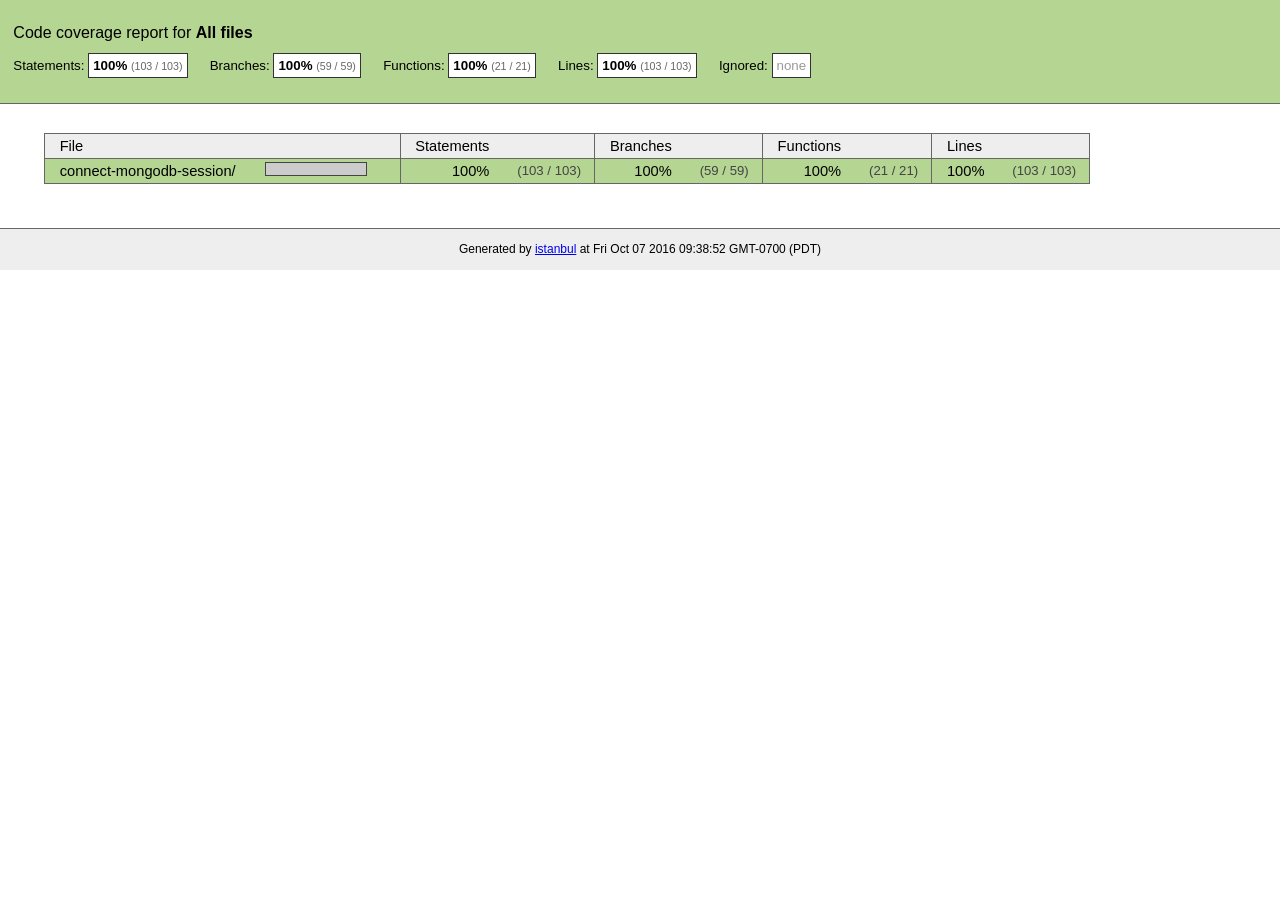
<file: node_modules/connect-mongodb-session/coverage/lcov-report/index.html>
<!doctype html>
<html lang="en">
<head>
    <title>Code coverage report for All files</title>
    <meta charset="utf-8">

    <link rel="stylesheet" href="prettify.css">

    <style>
        body, html {
            margin:0; padding: 0;
        }
        body {
            font-family: Helvetica Neue, Helvetica,Arial;
            font-size: 10pt;
        }
        div.header, div.footer {
            background: #eee;
            padding: 1em;
        }
        div.header {
            z-index: 100;
            position: fixed;
            top: 0;
            border-bottom: 1px solid #666;
            width: 100%;
        }
        div.footer {
            border-top: 1px solid #666;
        }
        div.body {
            margin-top: 10em;
        }
        div.meta {
            font-size: 90%;
            text-align: center;
        }
        h1, h2, h3 {
            font-weight: normal;
        }
        h1 {
            font-size: 12pt;
        }
        h2 {
            font-size: 10pt;
        }
        pre {
            font-family: Consolas, Menlo, Monaco, monospace;
            margin: 0;
            padding: 0;
            line-height: 14px;
            font-size: 14px;
            -moz-tab-size: 2;
            -o-tab-size:  2;
            tab-size: 2;
        }

        div.path { font-size: 110%; }
        div.path a:link, div.path a:visited { color: #000; }
        table.coverage { border-collapse: collapse; margin:0; padding: 0 }

        table.coverage td {
            margin: 0;
            padding: 0;
            color: #111;
            vertical-align: top;
        }
        table.coverage td.line-count {
            width: 50px;
            text-align: right;
            padding-right: 5px;
        }
        table.coverage td.line-coverage {
            color: #777 !important;
            text-align: right;
            border-left: 1px solid #666;
            border-right: 1px solid #666;
        }

        table.coverage td.text {
        }

        table.coverage td span.cline-any {
            display: inline-block;
            padding: 0 5px;
            width: 40px;
        }
        table.coverage td span.cline-neutral {
            background: #eee;
        }
        table.coverage td span.cline-yes {
            background: #b5d592;
            color: #999;
        }
        table.coverage td span.cline-no {
            background: #fc8c84;
        }

        .cstat-yes { color: #111; }
        .cstat-no { background: #fc8c84; color: #111; }
        .fstat-no { background: #ffc520; color: #111 !important; }
        .cbranch-no { background:  yellow !important; color: #111; }

        .cstat-skip { background: #ddd; color: #111; }
        .fstat-skip { background: #ddd; color: #111 !important; }
        .cbranch-skip { background: #ddd !important; color: #111; }

        .missing-if-branch {
            display: inline-block;
            margin-right: 10px;
            position: relative;
            padding: 0 4px;
            background: black;
            color: yellow;
        }

        .skip-if-branch {
            display: none;
            margin-right: 10px;
            position: relative;
            padding: 0 4px;
            background: #ccc;
            color: white;
        }

        .missing-if-branch .typ, .skip-if-branch .typ {
            color: inherit !important;
        }

        .entity, .metric { font-weight: bold; }
        .metric { display: inline-block; border: 1px solid #333; padding: 0.3em; background: white; }
        .metric small { font-size: 80%; font-weight: normal; color: #666; }

        div.coverage-summary table { border-collapse: collapse; margin: 3em; font-size: 110%; }
        div.coverage-summary td, div.coverage-summary table  th { margin: 0; padding: 0.25em 1em; border-top: 1px solid #666; border-bottom: 1px solid #666; }
        div.coverage-summary th { text-align: left; border: 1px solid #666; background: #eee; font-weight: normal; }
        div.coverage-summary th.file { border-right: none !important; }
        div.coverage-summary th.pic { border-left: none !important; text-align: right; }
        div.coverage-summary th.pct { border-right: none !important; }
        div.coverage-summary th.abs { border-left: none !important; text-align: right; }
        div.coverage-summary td.pct { text-align: right; border-left: 1px solid #666; }
        div.coverage-summary td.abs { text-align: right; font-size: 90%; color: #444; border-right: 1px solid #666; }
        div.coverage-summary td.file { text-align: right; border-left: 1px solid #666; white-space: nowrap;  }
        div.coverage-summary td.pic { min-width: 120px !important;  }
        div.coverage-summary a:link { text-decoration: none; color: #000; }
        div.coverage-summary a:visited { text-decoration: none; color: #333; }
        div.coverage-summary a:hover { text-decoration: underline; }
        div.coverage-summary tfoot td { border-top: 1px solid #666; }

        div.coverage-summary .yui3-datatable-sort-indicator, div.coverage-summary .dummy-sort-indicator {
            height: 10px;
            width: 7px;
            display: inline-block;
            margin-left: 0.5em;
        }
        div.coverage-summary .yui3-datatable-sort-indicator {
            background: url("https://yui-s.yahooapis.com/3.6.0/build/datatable-sort/assets/skins/sam/sort-arrow-sprite.png") no-repeat scroll 0 0 transparent;
        }
        div.coverage-summary .yui3-datatable-sorted .yui3-datatable-sort-indicator {
            background-position: 0 -20px;
        }
        div.coverage-summary .yui3-datatable-sorted-desc .yui3-datatable-sort-indicator {
            background-position: 0 -10px;
        }

        .high { background: #b5d592 !important; }
        .medium { background: #ffe87c !important; }
        .low { background: #fc8c84 !important; }

        span.cover-fill, span.cover-empty {
            display:inline-block;
            border:1px solid #444;
            background: white;
            height: 12px;
        }
        span.cover-fill {
            background: #ccc;
            border-right: 1px solid #444;
        }
        span.cover-empty {
            background: white;
            border-left: none;
        }
        span.cover-full {
            border-right: none !important;
        }
        pre.prettyprint {
            border: none !important;
            padding: 0 !important;
            margin: 0 !important;
        }
        .com { color: #999 !important; }
        .ignore-none { color: #999; font-weight: normal; }

    </style>
</head>
<body>
<div class="header high">
    <h1>Code coverage report for <span class="entity">All files</span></h1>
    <h2>
        
        Statements: <span class="metric">100% <small>(103 / 103)</small></span> &nbsp;&nbsp;&nbsp;&nbsp;
        
        
        Branches: <span class="metric">100% <small>(59 / 59)</small></span> &nbsp;&nbsp;&nbsp;&nbsp;
        
        
        Functions: <span class="metric">100% <small>(21 / 21)</small></span> &nbsp;&nbsp;&nbsp;&nbsp;
        
        
        Lines: <span class="metric">100% <small>(103 / 103)</small></span> &nbsp;&nbsp;&nbsp;&nbsp;
        
        Ignored: <span class="metric"><span class="ignore-none">none</span></span> &nbsp;&nbsp;&nbsp;&nbsp;
    </h2>
    <div class="path"></div>
</div>
<div class="body">
<div class="coverage-summary">
<table>
<thead>
<tr>
   <th data-col="file" data-fmt="html" data-html="true" class="file">File</th>
   <th data-col="pic" data-type="number" data-fmt="html" data-html="true" class="pic"></th>
   <th data-col="statements" data-type="number" data-fmt="pct" class="pct">Statements</th>
   <th data-col="statements_raw" data-type="number" data-fmt="html" class="abs"></th>
   <th data-col="branches" data-type="number" data-fmt="pct" class="pct">Branches</th>
   <th data-col="branches_raw" data-type="number" data-fmt="html" class="abs"></th>
   <th data-col="functions" data-type="number" data-fmt="pct" class="pct">Functions</th>
   <th data-col="functions_raw" data-type="number" data-fmt="html" class="abs"></th>
   <th data-col="lines" data-type="number" data-fmt="pct" class="pct">Lines</th>
   <th data-col="lines_raw" data-type="number" data-fmt="html" class="abs"></th>
</tr>
</thead>
<tbody><tr>
	<td class="file high" data-value="connect-mongodb-session/"><a href="connect-mongodb-session/index.html">connect-mongodb-session/</a></td>
	<td data-value="100" class="pic high"><span class="cover-fill cover-full" style="width: 100px;"></span><span class="cover-empty" style="width:0px;"></span></td>
	<td data-value="100" class="pct high">100%</td>
	<td data-value="103" class="abs high">(103&nbsp;/&nbsp;103)</td>
	<td data-value="100" class="pct high">100%</td>
	<td data-value="59" class="abs high">(59&nbsp;/&nbsp;59)</td>
	<td data-value="100" class="pct high">100%</td>
	<td data-value="21" class="abs high">(21&nbsp;/&nbsp;21)</td>
	<td data-value="100" class="pct high">100%</td>
	<td data-value="103" class="abs high">(103&nbsp;/&nbsp;103)</td>
	</tr>

</tbody>
</table>
</div>
</div>
<div class="footer">
    <div class="meta">Generated by <a href="http://istanbul-js.org/" target="_blank">istanbul</a> at Fri Oct 07 2016 09:38:52 GMT-0700 (PDT)</div>
</div>

<script src="prettify.js"></script>

<script src="https://yui-s.yahooapis.com/3.6.0/build/yui/yui-min.js"></script>
<script>

    YUI().use('datatable', function (Y) {

        var formatters = {
          pct: function (o) {
              o.className += o.record.get('classes')[o.column.key];
              try {
                  return o.value.toFixed(2) + '%';
              } catch (ex) { return o.value + '%'; }
          },
          html: function (o) {
              o.className += o.record.get('classes')[o.column.key];
              return o.record.get(o.column.key + '_html');
          }
        },
          defaultFormatter = function (o) {
              o.className += o.record.get('classes')[o.column.key];
              return o.value;
          };

        function getColumns(theadNode) {
            var colNodes = theadNode.all('tr th'),
                cols = [],
                col;
            colNodes.each(function (colNode) {
                col = {
                    key: colNode.getAttribute('data-col'),
                    label: colNode.get('innerHTML') || ' ',
                    sortable: !colNode.getAttribute('data-nosort'),
                    className: colNode.getAttribute('class'),
                    type: colNode.getAttribute('data-type'),
                    allowHTML: colNode.getAttribute('data-html') === 'true' || colNode.getAttribute('data-fmt') === 'html'
                };
                col.formatter = formatters[colNode.getAttribute('data-fmt')] || defaultFormatter;
                cols.push(col);
            });
            return cols;
        }

        function getRowData(trNode, cols) {
            var tdNodes = trNode.all('td'),
                    i,
                    row = { classes: {} },
                    node,
                    name;
            for (i = 0; i < cols.length; i += 1) {
                name = cols[i].key;
                node = tdNodes.item(i);
                row[name] = node.getAttribute('data-value') || node.get('innerHTML');
                row[name + '_html'] = node.get('innerHTML');
                row.classes[name] = node.getAttribute('class');
                //Y.log('Name: ' + name + '; Value: ' + row[name]);
                if (cols[i].type === 'number') { row[name] = row[name] * 1; }
            }
            //Y.log(row);
            return row;
        }

        function getData(tbodyNode, cols) {
            var data = [];
            tbodyNode.all('tr').each(function (trNode) {
                data.push(getRowData(trNode, cols));
            });
            return data;
        }

        function replaceTable(node) {
            if (!node) { return; }
            var cols = getColumns(node.one('thead')),
                data = getData(node.one('tbody'), cols),
                table,
                parent = node.get('parentNode');

            table = new Y.DataTable({
                columns: cols,
                data: data,
                sortBy: 'file'
            });
            parent.set('innerHTML', '');
            table.render(parent);
        }

        Y.on('domready', function () {
            replaceTable(Y.one('div.coverage-summary table'));
            if (typeof prettyPrint === 'function') {
                prettyPrint();
            }
        });
    });
</script>
</body>
</html>
</file>
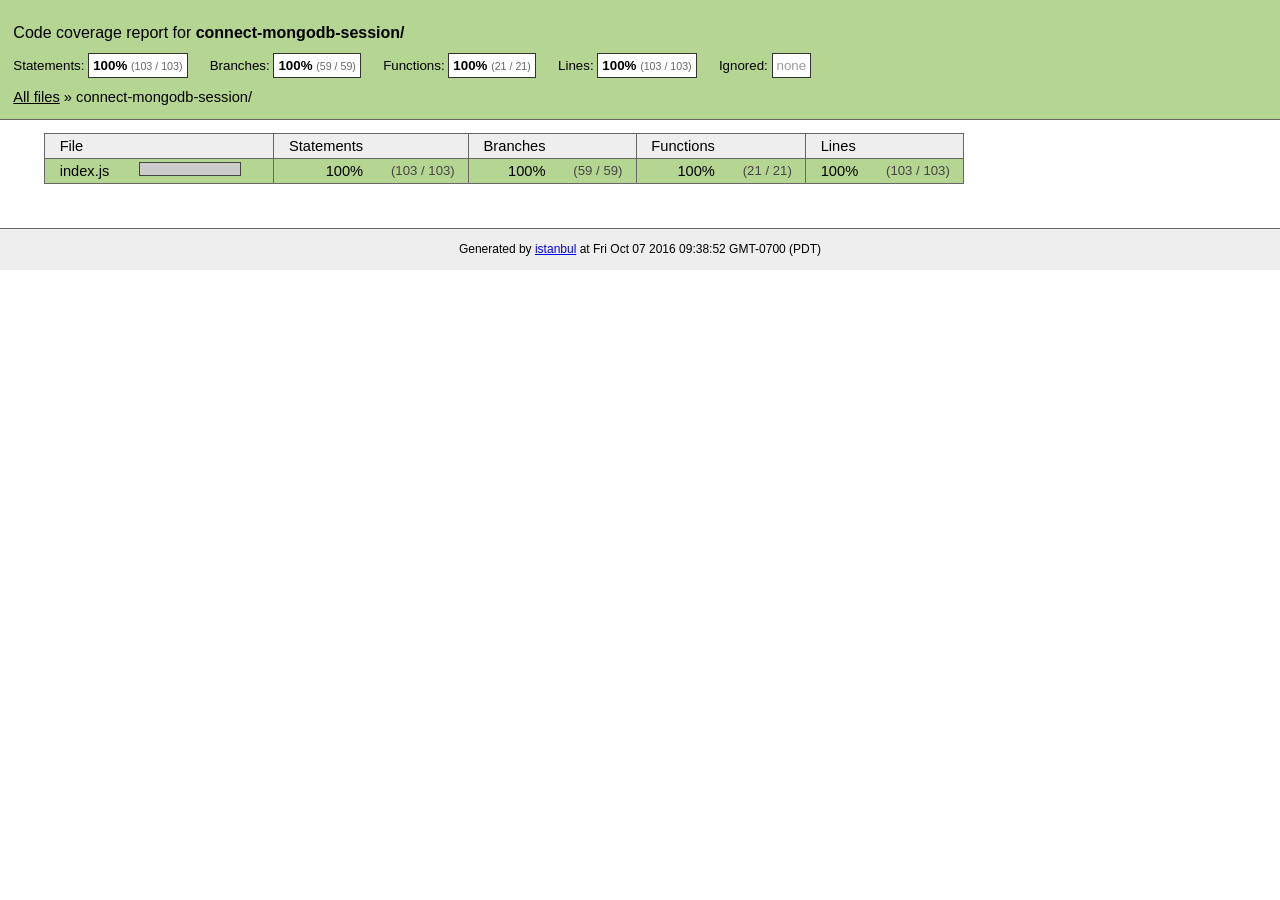
<file: node_modules/connect-mongodb-session/coverage/lcov-report/connect-mongodb-session/index.html>
<!doctype html>
<html lang="en">
<head>
    <title>Code coverage report for connect-mongodb-session/</title>
    <meta charset="utf-8">

    <link rel="stylesheet" href="../prettify.css">

    <style>
        body, html {
            margin:0; padding: 0;
        }
        body {
            font-family: Helvetica Neue, Helvetica,Arial;
            font-size: 10pt;
        }
        div.header, div.footer {
            background: #eee;
            padding: 1em;
        }
        div.header {
            z-index: 100;
            position: fixed;
            top: 0;
            border-bottom: 1px solid #666;
            width: 100%;
        }
        div.footer {
            border-top: 1px solid #666;
        }
        div.body {
            margin-top: 10em;
        }
        div.meta {
            font-size: 90%;
            text-align: center;
        }
        h1, h2, h3 {
            font-weight: normal;
        }
        h1 {
            font-size: 12pt;
        }
        h2 {
            font-size: 10pt;
        }
        pre {
            font-family: Consolas, Menlo, Monaco, monospace;
            margin: 0;
            padding: 0;
            line-height: 14px;
            font-size: 14px;
            -moz-tab-size: 2;
            -o-tab-size:  2;
            tab-size: 2;
        }

        div.path { font-size: 110%; }
        div.path a:link, div.path a:visited { color: #000; }
        table.coverage { border-collapse: collapse; margin:0; padding: 0 }

        table.coverage td {
            margin: 0;
            padding: 0;
            color: #111;
            vertical-align: top;
        }
        table.coverage td.line-count {
            width: 50px;
            text-align: right;
            padding-right: 5px;
        }
        table.coverage td.line-coverage {
            color: #777 !important;
            text-align: right;
            border-left: 1px solid #666;
            border-right: 1px solid #666;
        }

        table.coverage td.text {
        }

        table.coverage td span.cline-any {
            display: inline-block;
            padding: 0 5px;
            width: 40px;
        }
        table.coverage td span.cline-neutral {
            background: #eee;
        }
        table.coverage td span.cline-yes {
            background: #b5d592;
            color: #999;
        }
        table.coverage td span.cline-no {
            background: #fc8c84;
        }

        .cstat-yes { color: #111; }
        .cstat-no { background: #fc8c84; color: #111; }
        .fstat-no { background: #ffc520; color: #111 !important; }
        .cbranch-no { background:  yellow !important; color: #111; }

        .cstat-skip { background: #ddd; color: #111; }
        .fstat-skip { background: #ddd; color: #111 !important; }
        .cbranch-skip { background: #ddd !important; color: #111; }

        .missing-if-branch {
            display: inline-block;
            margin-right: 10px;
            position: relative;
            padding: 0 4px;
            background: black;
            color: yellow;
        }

        .skip-if-branch {
            display: none;
            margin-right: 10px;
            position: relative;
            padding: 0 4px;
            background: #ccc;
            color: white;
        }

        .missing-if-branch .typ, .skip-if-branch .typ {
            color: inherit !important;
        }

        .entity, .metric { font-weight: bold; }
        .metric { display: inline-block; border: 1px solid #333; padding: 0.3em; background: white; }
        .metric small { font-size: 80%; font-weight: normal; color: #666; }

        div.coverage-summary table { border-collapse: collapse; margin: 3em; font-size: 110%; }
        div.coverage-summary td, div.coverage-summary table  th { margin: 0; padding: 0.25em 1em; border-top: 1px solid #666; border-bottom: 1px solid #666; }
        div.coverage-summary th { text-align: left; border: 1px solid #666; background: #eee; font-weight: normal; }
        div.coverage-summary th.file { border-right: none !important; }
        div.coverage-summary th.pic { border-left: none !important; text-align: right; }
        div.coverage-summary th.pct { border-right: none !important; }
        div.coverage-summary th.abs { border-left: none !important; text-align: right; }
        div.coverage-summary td.pct { text-align: right; border-left: 1px solid #666; }
        div.coverage-summary td.abs { text-align: right; font-size: 90%; color: #444; border-right: 1px solid #666; }
        div.coverage-summary td.file { text-align: right; border-left: 1px solid #666; white-space: nowrap;  }
        div.coverage-summary td.pic { min-width: 120px !important;  }
        div.coverage-summary a:link { text-decoration: none; color: #000; }
        div.coverage-summary a:visited { text-decoration: none; color: #333; }
        div.coverage-summary a:hover { text-decoration: underline; }
        div.coverage-summary tfoot td { border-top: 1px solid #666; }

        div.coverage-summary .yui3-datatable-sort-indicator, div.coverage-summary .dummy-sort-indicator {
            height: 10px;
            width: 7px;
            display: inline-block;
            margin-left: 0.5em;
        }
        div.coverage-summary .yui3-datatable-sort-indicator {
            background: url("https://yui-s.yahooapis.com/3.6.0/build/datatable-sort/assets/skins/sam/sort-arrow-sprite.png") no-repeat scroll 0 0 transparent;
        }
        div.coverage-summary .yui3-datatable-sorted .yui3-datatable-sort-indicator {
            background-position: 0 -20px;
        }
        div.coverage-summary .yui3-datatable-sorted-desc .yui3-datatable-sort-indicator {
            background-position: 0 -10px;
        }

        .high { background: #b5d592 !important; }
        .medium { background: #ffe87c !important; }
        .low { background: #fc8c84 !important; }

        span.cover-fill, span.cover-empty {
            display:inline-block;
            border:1px solid #444;
            background: white;
            height: 12px;
        }
        span.cover-fill {
            background: #ccc;
            border-right: 1px solid #444;
        }
        span.cover-empty {
            background: white;
            border-left: none;
        }
        span.cover-full {
            border-right: none !important;
        }
        pre.prettyprint {
            border: none !important;
            padding: 0 !important;
            margin: 0 !important;
        }
        .com { color: #999 !important; }
        .ignore-none { color: #999; font-weight: normal; }

    </style>
</head>
<body>
<div class="header high">
    <h1>Code coverage report for <span class="entity">connect-mongodb-session/</span></h1>
    <h2>
        
        Statements: <span class="metric">100% <small>(103 / 103)</small></span> &nbsp;&nbsp;&nbsp;&nbsp;
        
        
        Branches: <span class="metric">100% <small>(59 / 59)</small></span> &nbsp;&nbsp;&nbsp;&nbsp;
        
        
        Functions: <span class="metric">100% <small>(21 / 21)</small></span> &nbsp;&nbsp;&nbsp;&nbsp;
        
        
        Lines: <span class="metric">100% <small>(103 / 103)</small></span> &nbsp;&nbsp;&nbsp;&nbsp;
        
        Ignored: <span class="metric"><span class="ignore-none">none</span></span> &nbsp;&nbsp;&nbsp;&nbsp;
    </h2>
    <div class="path"><a href="../index.html">All files</a> &#187; connect-mongodb-session/</div>
</div>
<div class="body">
<div class="coverage-summary">
<table>
<thead>
<tr>
   <th data-col="file" data-fmt="html" data-html="true" class="file">File</th>
   <th data-col="pic" data-type="number" data-fmt="html" data-html="true" class="pic"></th>
   <th data-col="statements" data-type="number" data-fmt="pct" class="pct">Statements</th>
   <th data-col="statements_raw" data-type="number" data-fmt="html" class="abs"></th>
   <th data-col="branches" data-type="number" data-fmt="pct" class="pct">Branches</th>
   <th data-col="branches_raw" data-type="number" data-fmt="html" class="abs"></th>
   <th data-col="functions" data-type="number" data-fmt="pct" class="pct">Functions</th>
   <th data-col="functions_raw" data-type="number" data-fmt="html" class="abs"></th>
   <th data-col="lines" data-type="number" data-fmt="pct" class="pct">Lines</th>
   <th data-col="lines_raw" data-type="number" data-fmt="html" class="abs"></th>
</tr>
</thead>
<tbody><tr>
	<td class="file high" data-value="index.js"><a href="index.js.html">index.js</a></td>
	<td data-value="100" class="pic high"><span class="cover-fill cover-full" style="width: 100px;"></span><span class="cover-empty" style="width:0px;"></span></td>
	<td data-value="100" class="pct high">100%</td>
	<td data-value="103" class="abs high">(103&nbsp;/&nbsp;103)</td>
	<td data-value="100" class="pct high">100%</td>
	<td data-value="59" class="abs high">(59&nbsp;/&nbsp;59)</td>
	<td data-value="100" class="pct high">100%</td>
	<td data-value="21" class="abs high">(21&nbsp;/&nbsp;21)</td>
	<td data-value="100" class="pct high">100%</td>
	<td data-value="103" class="abs high">(103&nbsp;/&nbsp;103)</td>
	</tr>

</tbody>
</table>
</div>
</div>
<div class="footer">
    <div class="meta">Generated by <a href="http://istanbul-js.org/" target="_blank">istanbul</a> at Fri Oct 07 2016 09:38:52 GMT-0700 (PDT)</div>
</div>

<script src="../prettify.js"></script>

<script src="https://yui-s.yahooapis.com/3.6.0/build/yui/yui-min.js"></script>
<script>

    YUI().use('datatable', function (Y) {

        var formatters = {
          pct: function (o) {
              o.className += o.record.get('classes')[o.column.key];
              try {
                  return o.value.toFixed(2) + '%';
              } catch (ex) { return o.value + '%'; }
          },
          html: function (o) {
              o.className += o.record.get('classes')[o.column.key];
              return o.record.get(o.column.key + '_html');
          }
        },
          defaultFormatter = function (o) {
              o.className += o.record.get('classes')[o.column.key];
              return o.value;
          };

        function getColumns(theadNode) {
            var colNodes = theadNode.all('tr th'),
                cols = [],
                col;
            colNodes.each(function (colNode) {
                col = {
                    key: colNode.getAttribute('data-col'),
                    label: colNode.get('innerHTML') || ' ',
                    sortable: !colNode.getAttribute('data-nosort'),
                    className: colNode.getAttribute('class'),
                    type: colNode.getAttribute('data-type'),
                    allowHTML: colNode.getAttribute('data-html') === 'true' || colNode.getAttribute('data-fmt') === 'html'
                };
                col.formatter = formatters[colNode.getAttribute('data-fmt')] || defaultFormatter;
                cols.push(col);
            });
            return cols;
        }

        function getRowData(trNode, cols) {
            var tdNodes = trNode.all('td'),
                    i,
                    row = { classes: {} },
                    node,
                    name;
            for (i = 0; i < cols.length; i += 1) {
                name = cols[i].key;
                node = tdNodes.item(i);
                row[name] = node.getAttribute('data-value') || node.get('innerHTML');
                row[name + '_html'] = node.get('innerHTML');
                row.classes[name] = node.getAttribute('class');
                //Y.log('Name: ' + name + '; Value: ' + row[name]);
                if (cols[i].type === 'number') { row[name] = row[name] * 1; }
            }
            //Y.log(row);
            return row;
        }

        function getData(tbodyNode, cols) {
            var data = [];
            tbodyNode.all('tr').each(function (trNode) {
                data.push(getRowData(trNode, cols));
            });
            return data;
        }

        function replaceTable(node) {
            if (!node) { return; }
            var cols = getColumns(node.one('thead')),
                data = getData(node.one('tbody'), cols),
                table,
                parent = node.get('parentNode');

            table = new Y.DataTable({
                columns: cols,
                data: data,
                sortBy: 'file'
            });
            parent.set('innerHTML', '');
            table.render(parent);
        }

        Y.on('domready', function () {
            replaceTable(Y.one('div.coverage-summary table'));
            if (typeof prettyPrint === 'function') {
                prettyPrint();
            }
        });
    });
</script>
</body>
</html>
</file>
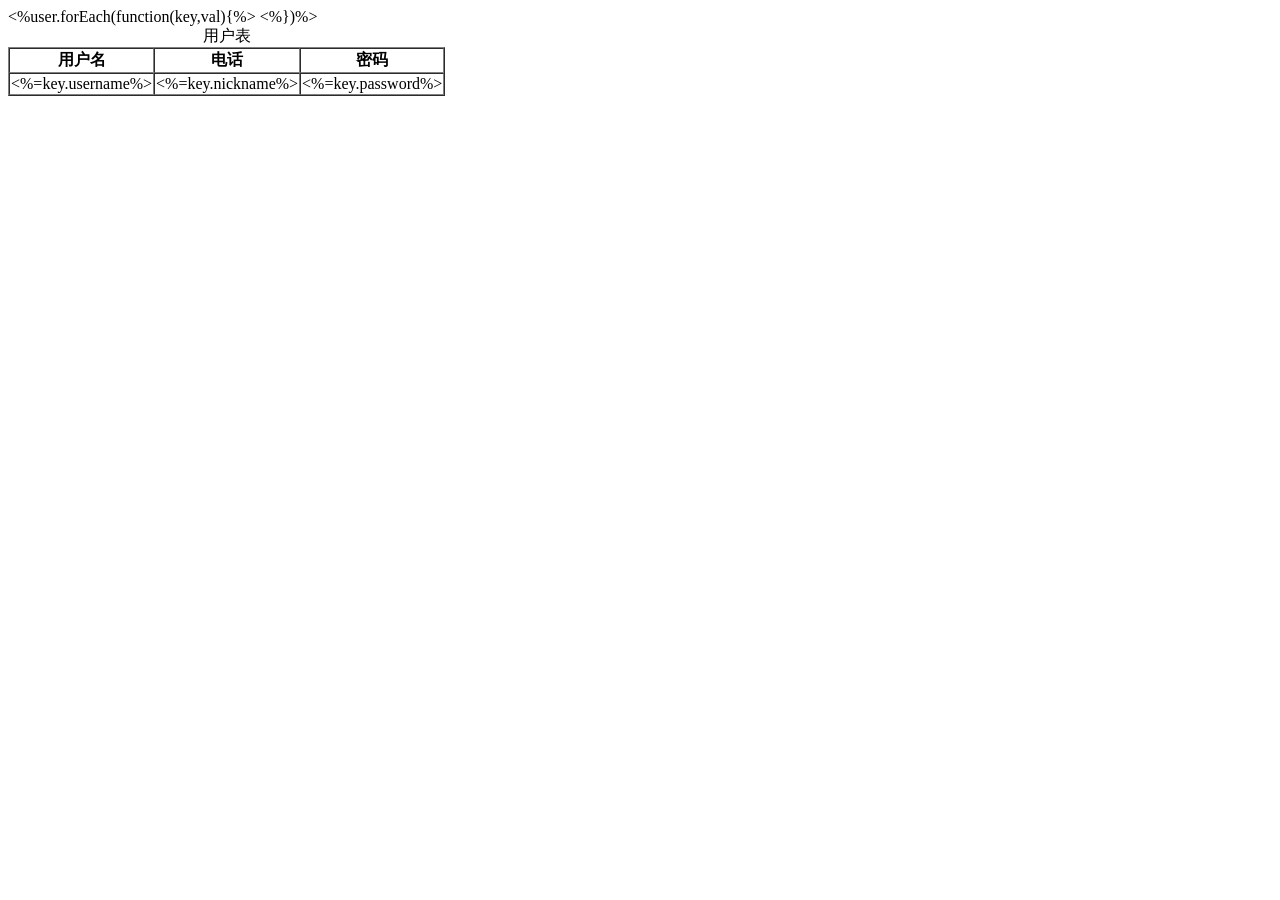
<file: views/userlist.html>
<DOCTYPE <!DOCTYPE html>
<html>
<head>
	<title>用户列表</title>
</head>
<body>
	<table border="1" cellspacing="0">
		<caption>用户表</caption>
		<thead>
			<tr>
				<th>用户名</th>
				<th>电话</th>
				<th>密码</th>
			</tr>
		</thead>
		<tbody>
		<%user.forEach(function(key,val){%>
			<tr>
				<td><%=key.username%></td>
				<td><%=key.nickname%></td>
				<td><%=key.password%></td>
			</tr>
		<%})%> 
		</tbody>
	</table>

</body>
</html>
</file>
<file: node_modules/connect-mongodb-session/coverage/lcov-report/prettify.css>
.pln{color:#000}@media screen{.str{color:#080}.kwd{color:#008}.com{color:#800}.typ{color:#606}.lit{color:#066}.pun,.opn,.clo{color:#660}.tag{color:#008}.atn{color:#606}.atv{color:#080}.dec,.var{color:#606}.fun{color:red}}@media print,projection{.str{color:#060}.kwd{color:#006;font-weight:bold}.com{color:#600;font-style:italic}.typ{color:#404;font-weight:bold}.lit{color:#044}.pun,.opn,.clo{color:#440}.tag{color:#006;font-weight:bold}.atn{color:#404}.atv{color:#060}}pre.prettyprint{padding:2px;border:1px solid #888}ol.linenums{margin-top:0;margin-bottom:0}li.L0,li.L1,li.L2,li.L3,li.L5,li.L6,li.L7,li.L8{list-style-type:none}li.L1,li.L3,li.L5,li.L7,li.L9{background:#eee}
</file>
